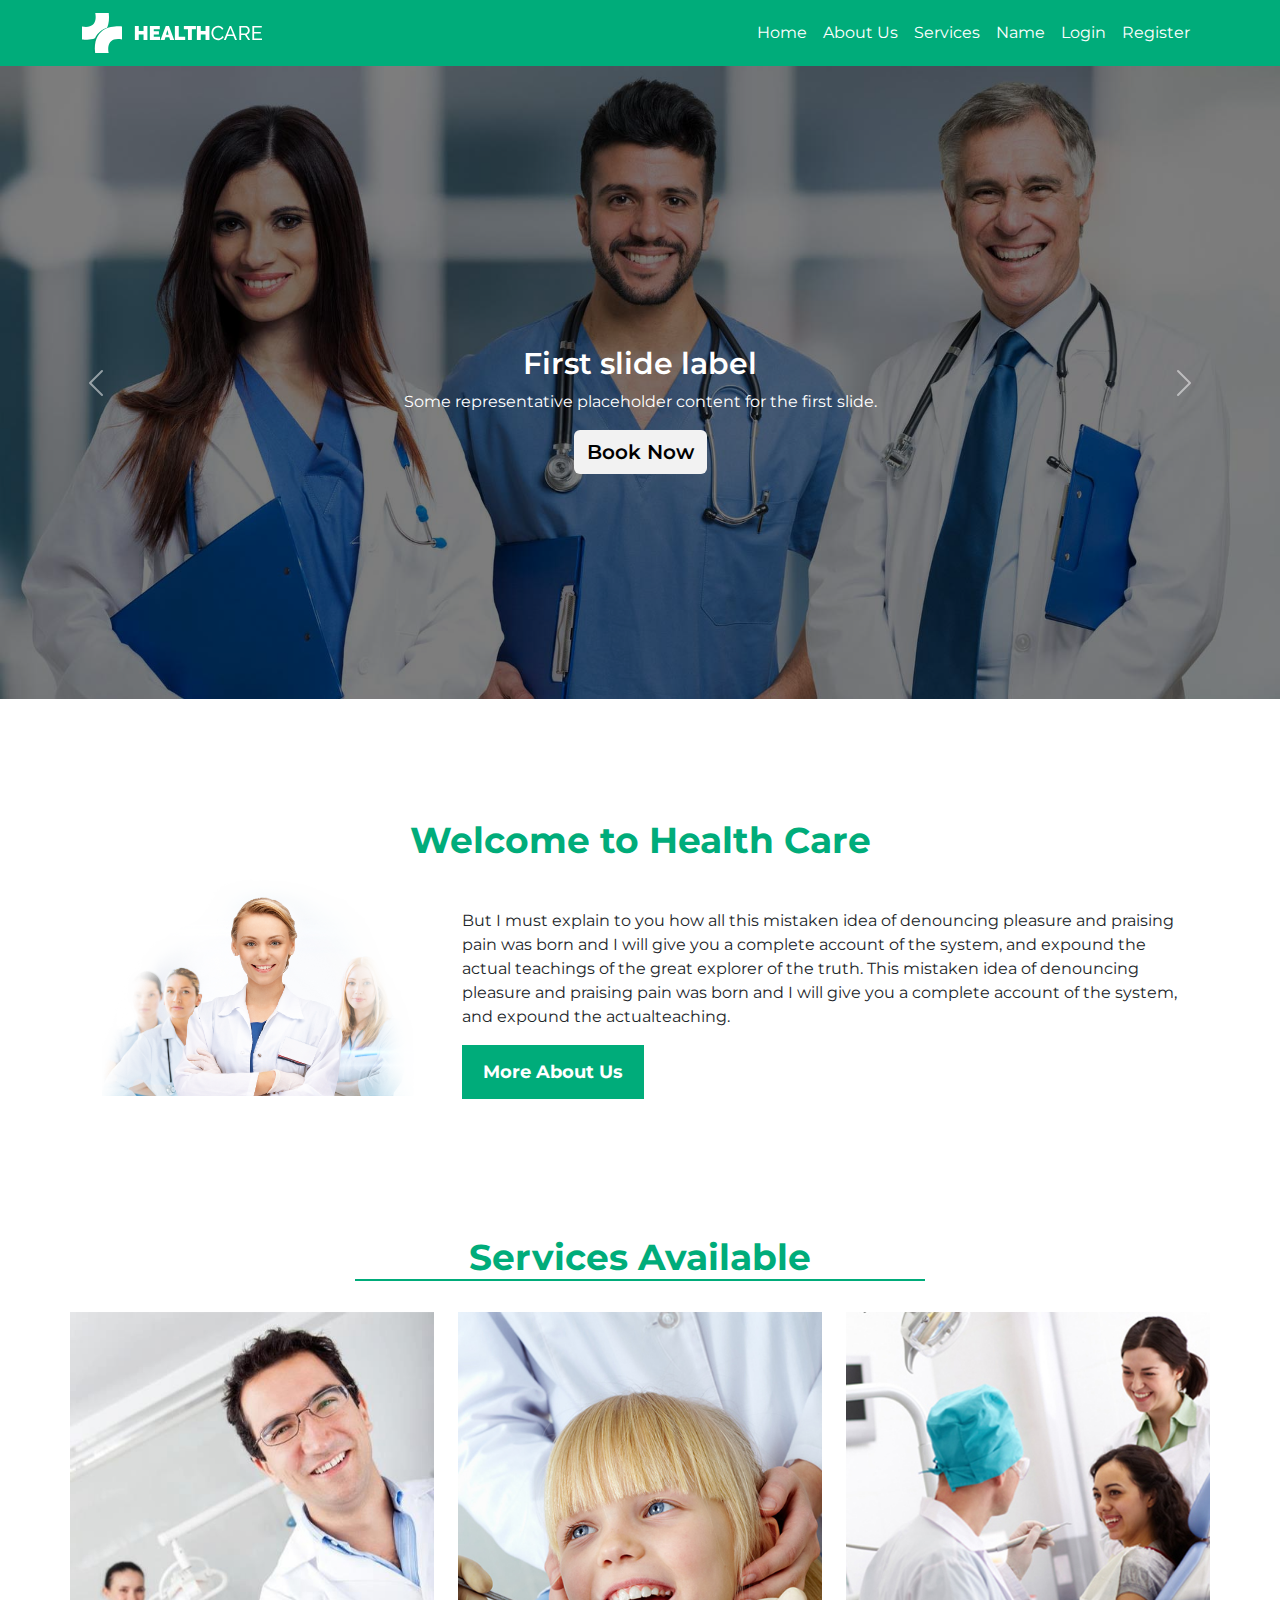
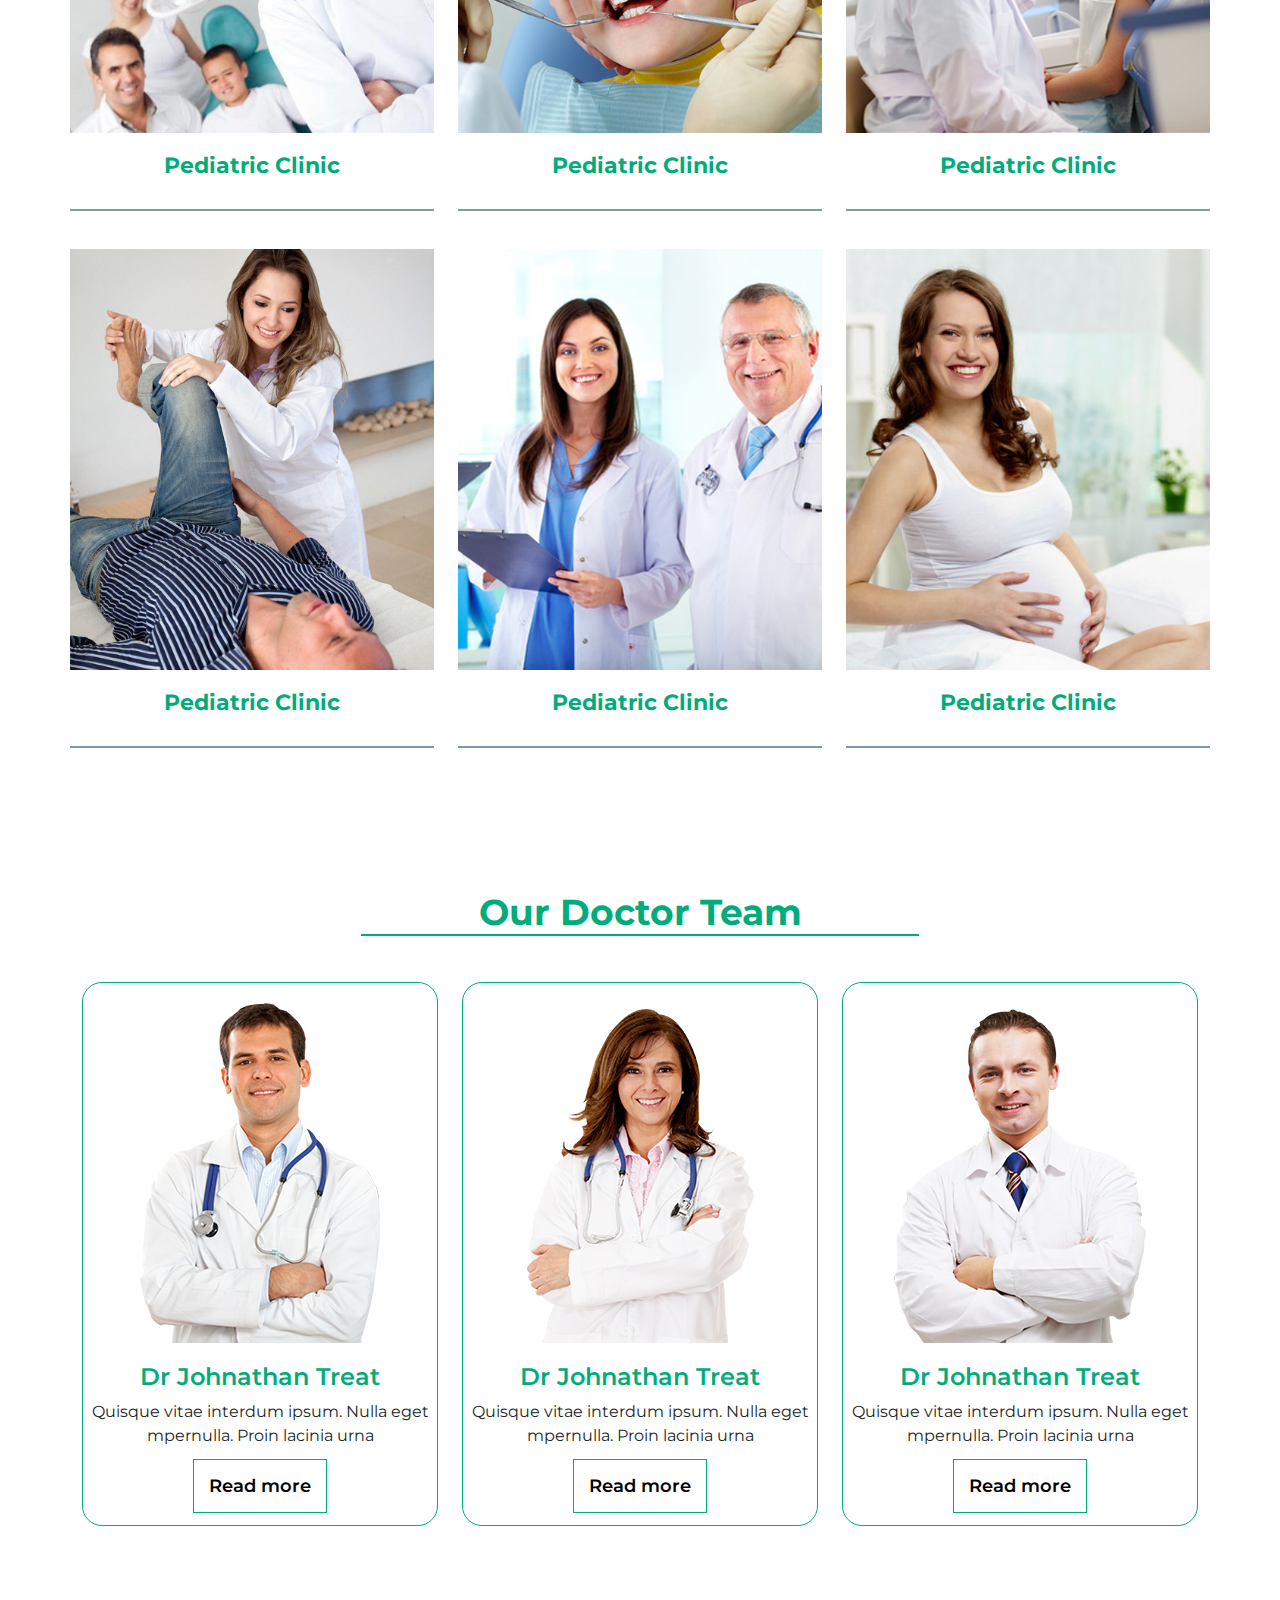
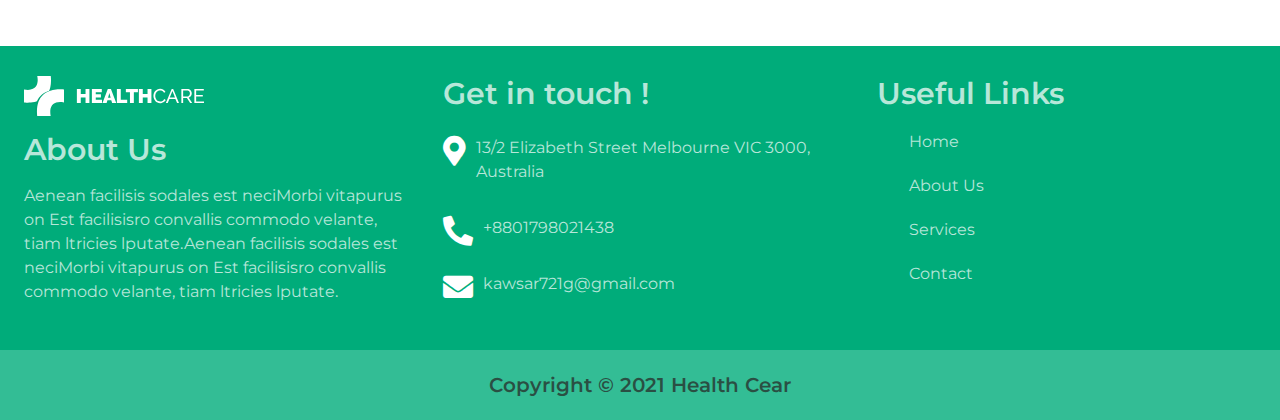
<file: index.html>
<!DOCTYPE html>
<html lang="en">
  <head>
    <meta charset="UTF-8" />
    <meta http-equiv="X-UA-Compatible" content="IE=edge" />
    <meta name="viewport" content="width=device-width, initial-scale=1.0" />
    <title>Health-cear</title>
    <!-- ============ Bootstrap Css ================= -->
    <link
      rel="stylesheet"
      href="https://cdn.jsdelivr.net/npm/bootstrap@5.1.3/dist/css/bootstrap.min.css"
    />
    <link
      rel="stylesheet"
      href="https://use.fontawesome.com/releases/v5.15.4/css/all.css"
    />
    <!-- =============== Style Css ================== -->
    <link rel="stylesheet" href="./assets/css/style.css" />
    <!-- ================== Common Css ================== -->
    <link rel="stylesheet" href="./assets/css/common.css" />
  </head>
  <body>
    <!-- ================== Navbar Start ======================= -->
    <nav class="navbar navbar-expand-lg navbar-light sticky-top">
      <div class="container">
        <a class="navbar-brand" href="#">
          <img src="./assets/images/logo/logo.svg" height="40" alt="" />
        </a>
        <button
          class="navbar-toggler"
          type="button"
          data-bs-toggle="collapse"
          data-bs-target="#navbarSupportedContent"
          aria-controls="navbarSupportedContent"
          aria-expanded="false"
          aria-label="Toggle navigation"
        >
          <span class="navbar-toggler-icon"></span>
        </button>
        <div class="collapse navbar-collapse" id="navbarSupportedContent">
          <ul class="navbar-nav ms-auto mb-2 mb-lg-0">
            <li class="nav-item">
              <a class="nav-link active" aria-current="page" href="./index.html"
                >Home</a
              >
            </li>
            <li class="nav-item">
              <a class="nav-link" href="./about.html">About Us</a>
            </li>
            <li class="nav-item">
              <a class="nav-link" href="./services.html">Services</a>
            </li>
            <li class="nav-item">
              <span class="nav-link" href="#">Name</span>
            </li>
            <li class="nav-item">
              <a href="./login.html" class="nav-link">Login</a>
            </li>
            <li class="nav-item">
              <a href="./register.html" class="nav-link">Register</a>
            </li>
          </ul>
        </div>
      </div>
    </nav>
    <!-- ================== Navbar End ======================= -->

    <!-- ================== Banner Start ======================= -->
    <section class="container-fluid p-0">
      <div
        id="carouselExampleIndicators"
        class="carousel slide"
        data-bs-ride="carousel"
      >
        <div class="carousel-inner">
          <div class="carousel-item active">
            <img
              src="./assets/images/banner/slider1.jpg"
              class="d-block w-100"
              alt="..."
            />
            <div class="carousel-caption">
              <h5 class="banner_title">First slide label</h5>
              <p class="banner_text">
                Some representative placeholder content for the first slide.
              </p>
              <button class="banner_btn btn">Book Now</button>
            </div>
          </div>
          <div class="carousel-item">
            <img
              src="./assets/images/banner/slider2.jpg"
              class="d-block w-100"
              alt="..."
            />
            <div class="carousel-caption">
              <h5 class="banner_title">Second slide label</h5>
              <p class="banner_text">
                Some representative placeholder content for the first slide.
              </p>
              <button class="banner_btn btn">Book Now</button>
            </div>
          </div>
        </div>
        <button
          class="carousel-control-prev"
          type="button"
          data-bs-target="#carouselExampleIndicators"
          data-bs-slide="prev"
        >
          <span class="carousel-control-prev-icon" aria-hidden="true"></span>
          <span class="visually-hidden">Previous</span>
        </button>
        <button
          class="carousel-control-next"
          type="button"
          data-bs-target="#carouselExampleIndicators"
          data-bs-slide="next"
        >
          <span class="carousel-control-next-icon" aria-hidden="true"></span>
          <span class="visually-hidden">Next</span>
        </button>
      </div>
    </section>
    <!-- ================== Banner End ======================= -->

    <!-- ================== About Start ======================= -->
    <section class="container about_sction">
      <div class="row">
        <div class="col-12 text-center mb-3">
          <h1 class="services_title border-0 about_title">
            Welcome to Health Care
          </h1>
        </div>
        <div class="col-12 col-sm-12 col-md-4 col-lg-4">
          <div class="about_img">
            <img
              src="./assets/images/about/info-block-5.webp"
              class="w-100"
              alt=""
            />
          </div>
        </div>
        <div class="col-12 col-sm-12 col-md-8 col-lg-8">
          <div class="about_details">
            <p>
              But I must explain to you how all this mistaken idea of denouncing
              pleasure and praising pain was born and I will give you a complete
              account of the system, and expound the actual teachings of the
              great explorer of the truth. This mistaken idea of denouncing
              pleasure and praising pain was born and I will give you a complete
              account of the system, and expound the actualteaching.
            </p>
            <div class="about_btn">
              <a href="#" class="abut_button">More About Us</a>
            </div>
          </div>
        </div>
      </div>
    </section>
    <!-- ================== About End ======================= -->

    <!-- ================== Services Start ======================= -->
    <section class="container services_section">
      <div class="row">
        <div class="col-12 text-center mb-3">
          <h1 class="services_title">Services Available</h1>
        </div>
        <div class="col-12 col-sm-12 col-md-6 col-lg-4">
          <div class="services_item">
            <img src="./assets/images/services/portfolio1.jpg" alt="services" />
            <h3>Pediatric Clinic</h3>
            <div class="services_details">
              <h4>Pediatric Clinic</h4>
              <p>
                Fusce auctor magna aus feugiat ultricies. Donec aliquet dolor
                elit volutpat neque pulvinar eu. Nullam dapibus metus sed dui
                congue congue.
              </p>
              <div class="readmore">
                <a href="#readmore" class="service_btn btn btn-success"
                  >Read More</a
                >
              </div>
            </div>
          </div>
        </div>
        <div class="col-12 col-sm-12 col-md-6 col-lg-4">
          <div class="services_item">
            <img src="./assets/images/services/portfolio2.jpg" alt="services" />
            <h3>Pediatric Clinic</h3>
            <div class="services_details">
              <h4>Pediatric Clinic</h4>
              <p>
                Fusce auctor magna aus feugiat ultricies. Donec aliquet dolor
                elit volutpat neque pulvinar eu. Nullam dapibus metus sed dui
                congue congue.
              </p>
              <div class="readmore">
                <a href="#readmore" class="service_btn btn btn-success"
                  >Read More</a
                >
              </div>
            </div>
          </div>
        </div>
        <div class="col-12 col-sm-12 col-md-6 col-lg-4">
          <div class="services_item">
            <img src="./assets/images/services/portfolio3.jpg" alt="services" />
            <h3>Pediatric Clinic</h3>
            <div class="services_details">
              <h4>Pediatric Clinic</h4>
              <p>
                Fusce auctor magna aus feugiat ultricies. Donec aliquet dolor
                elit volutpat neque pulvinar eu. Nullam dapibus metus sed dui
                congue congue.
              </p>
              <div class="readmore">
                <a href="#readmore" class="service_btn btn btn-success"
                  >Read More</a
                >
              </div>
            </div>
          </div>
        </div>
        <div class="col-12 col-sm-12 col-md-6 col-lg-4">
          <div class="services_item">
            <img src="./assets/images/services/portfolio4.jpg" alt="services" />
            <h3>Pediatric Clinic</h3>
            <div class="services_details">
              <h4>Pediatric Clinic</h4>
              <p>
                Fusce auctor magna aus feugiat ultricies. Donec aliquet dolor
                elit volutpat neque pulvinar eu. Nullam dapibus metus sed dui
                congue congue.
              </p>
              <div class="readmore">
                <a href="#readmore" class="service_btn btn btn-success"
                  >Read More</a
                >
              </div>
            </div>
          </div>
        </div>
        <div class="col-12 col-sm-12 col-md-6 col-lg-4">
          <div class="services_item">
            <img src="./assets/images/services/portfolio5.jpg" alt="services" />
            <h3>Pediatric Clinic</h3>
            <div class="services_details">
              <h4>Pediatric Clinic</h4>
              <p>
                Fusce auctor magna aus feugiat ultricies. Donec aliquet dolor
                elit volutpat neque pulvinar eu. Nullam dapibus metus sed dui
                congue congue.
              </p>
              <div class="readmore">
                <a href="#readmore" class="service_btn btn btn-success"
                  >Read More</a
                >
              </div>
            </div>
          </div>
        </div>
        <div class="col-12 col-sm-12 col-md-6 col-lg-4">
          <div class="services_item">
            <img src="./assets/images/services/portfolio6.jpg" alt="services" />
            <h3>Pediatric Clinic</h3>
            <div class="services_details">
              <h4>Pediatric Clinic</h4>
              <p>
                Fusce auctor magna aus feugiat ultricies. Donec aliquet dolor
                elit volutpat neque pulvinar eu. Nullam dapibus metus sed dui
                congue congue.
              </p>
              <div class="readmore">
                <a href="#readmore" class="service_btn btn btn-success"
                  >Read More</a
                >
              </div>
            </div>
          </div>
        </div>
      </div>
    </section>
    <!-- ================== Services End ======================= -->

    <!-- ================== doctors Start ======================= -->
    <section class="container doctors_section">
      <div class="row">
        <div class="col-12 text-center mb-3">
          <h1 class="services_title">Our Doctor Team</h1>
        </div>
        <div class="col-12 col-sm-12 col-md-6 col-lg-4">
          <div class="doctors_team">
            <div class="doctors_img">
              <img src="./assets/images/doctors/team_member1.png" alt="" />
            </div>
            <div class="doctors_details">
              <h3>Dr Johnathan Treat</h3>
              <p>
                Quisque vitae interdum ipsum. Nulla eget mpernulla. Proin
                lacinia urna
              </p>
              <div class="dor_btn">
                <a href="#">Read more</a>
              </div>
            </div>
          </div>
        </div>
        <div class="col-12 col-sm-12 col-md-6 col-lg-4">
          <div class="doctors_team">
            <div class="doctors_img">
              <img src="./assets/images/doctors/team_member2.png" alt="" />
            </div>
            <div class="doctors_details">
              <h3>Dr Johnathan Treat</h3>
              <p>
                Quisque vitae interdum ipsum. Nulla eget mpernulla. Proin
                lacinia urna
              </p>
              <div class="dor_btn">
                <a href="#">Read more</a>
              </div>
            </div>
          </div>
        </div>
        <div class="col-12 col-sm-12 col-md-6 col-lg-4">
          <div class="doctors_team">
            <div class="doctors_img">
              <img src="./assets/images/doctors/team_member3.png" alt="" />
            </div>
            <div class="doctors_details">
              <h3>Dr Johnathan Treat</h3>
              <p>
                Quisque vitae interdum ipsum. Nulla eget mpernulla. Proin
                lacinia urna
              </p>
              <div class="dor_btn">
                <a href="#">Read more</a>
              </div>
            </div>
          </div>
        </div>
      </div>
    </section>
    <!-- ================== doctors End ======================= -->
    <!-- ================= Footer ================== -->
    <footer class="container-fluid m-0 footer_top">
      <div class="row">
        <div class="col-12 col-sm-12 col-md-6 col-lg-4">
          <div class="company_details text-start ps-4">
            <img src="./assets/images/logo/logo.svg" alt="" />
            <h2 class="pt-3">About Us</h2>
            <p class="pt-2">
              Aenean facilisis sodales est neciMorbi vitapurus on Est
              facilisisro convallis commodo velante, tiam ltricies
              lputate.Aenean facilisis sodales est neciMorbi vitapurus on Est
              facilisisro convallis commodo velante, tiam ltricies lputate.
            </p>
          </div>
        </div>
        <div class="col-12 col-sm-12 col-md-6 col-lg-4">
          <div class="location ps-2">
            <h2>Get in touch !</h2>
            <div class="location_item d-flex pt-3">
              <i class="fas fa-map-marker-alt"></i>
              <p>13/2 Elizabeth Street Melbourne VIC 3000, Australia</p>
            </div>
            <div class="location_item d-flex pt-3">
              <i class="fas fa-phone-alt"></i>
              <p>+8801798021438</p>
            </div>
            <div class="location_item d-flex pt-3">
              <i class="fas fa-envelope"></i>
              <p>kawsar721g@gmail.com</p>
            </div>
          </div>
        </div>
        <div class="col-12 col-sm-12 col-md-6 col-lg-4">
          <div class="usefull_link ps-2">
            <h2>Useful Links</h2>
            <ul>
              <li>
                <a href="">Home</a>
              </li>
              <li>
                <a href="">About Us</a>
              </li>
              <li>
                <a href="">Services</a>
              </li>
              <li>
                <a href="">Contact</a>
              </li>
            </ul>
          </div>
        </div>
      </div>
    </footer>
    <footer class="container-fluid m-0 footer_bottm">
      <div class="text-center">
        <p class="m-0">Copyright &copy; 2021 Health Cear</p>
      </div>
    </footer>
    <!-- =============== Bootstrap Js =============== -->
    <script src="https://cdn.jsdelivr.net/npm/bootstrap@5.1.3/dist/js/bootstrap.bundle.min.js"></script>
  </body>
</html>
</file>
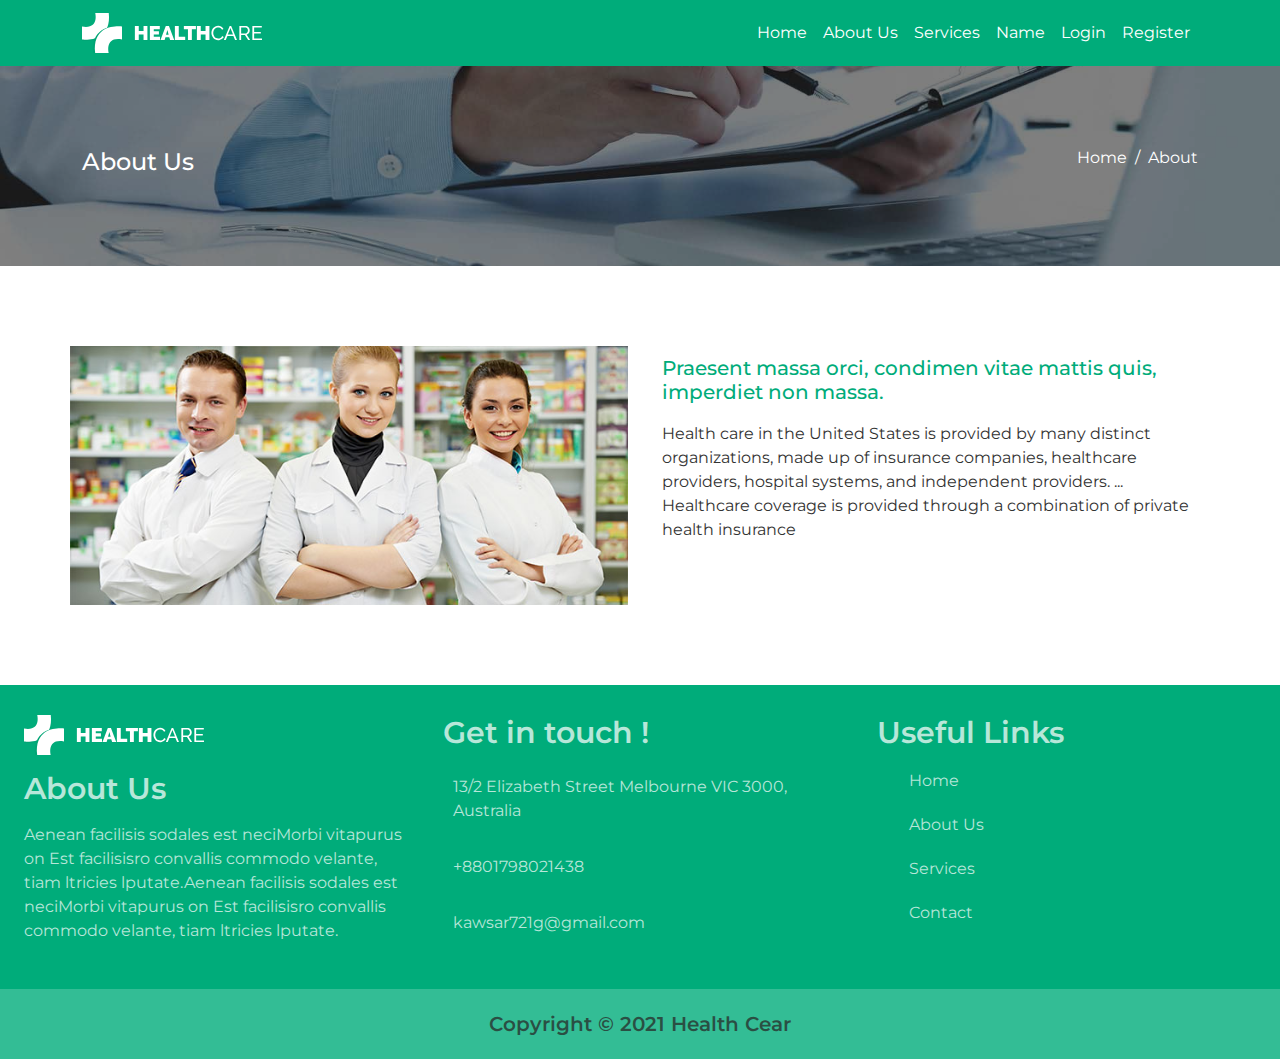
<file: about.html>
<!DOCTYPE html>
<html lang="en">
<head>
    <meta charset="UTF-8">
    <meta http-equiv="X-UA-Compatible" content="IE=edge">
    <meta name="viewport" content="width=device-width, initial-scale=1.0">
    <title>About</title>
     <!-- ============ Bootstrap Css ================= -->
     <link
     rel="stylesheet"
     href="https://cdn.jsdelivr.net/npm/bootstrap@5.1.3/dist/css/bootstrap.min.css"
   />
    <!-- =============== About Css ============= -->
    <link rel="stylesheet" href="./assets/css/about.css">

    <!-- =============== Common  Css ============= -->
    <link rel="stylesheet" href="./assets/css/common.css">
    
</head>
<body>
    <!-- ================== Navbar Start ======================= -->
    <nav class="navbar navbar-expand-lg navbar-light sticky-top">
        <div class="container">
          <a class="navbar-brand" href="#">
            <img src="./assets/images/logo/logo.svg" height="40" alt="" />
          </a>
          <button
            class="navbar-toggler"
            type="button"
            data-bs-toggle="collapse"
            data-bs-target="#navbarSupportedContent"
            aria-controls="navbarSupportedContent"
            aria-expanded="false"
            aria-label="Toggle navigation"
          >
            <span class="navbar-toggler-icon"></span>
          </button>
          <div class="collapse navbar-collapse" id="navbarSupportedContent">
            <ul class="navbar-nav ms-auto mb-2 mb-lg-0">
              <li class="nav-item">
                <a class="nav-link active" aria-current="page" href="./index.html"
                  >Home</a
                >
              </li>
              <li class="nav-item">
                <a class="nav-link" href="./about.html">About Us</a>
              </li>
              <li class="nav-item">
                <a class="nav-link" href="./services.html">Services</a>
              </li>
              <li class="nav-item">
                <span class="nav-link" href="#">Name</span>
              </li>
              <li class="nav-item">
                <a href="./login.html" class="nav-link">Login</a>
              </li>
              <li class="nav-item">
                <a href="./register.html" class="nav-link">Register</a>
              </li>
            </ul>
          </div>
        </div>
    </nav>
      <!-- ================== Navbar End ======================= -->
      <!-- ================== About Banner start ======================= -->
      <section class="container-fluid m-0 about_banner">
        <div class="container">
            <div class="banner_details d-flex justify-content-between align-content-center align-items-center">
                <h4 class="about_banner_title">About Us</h4>
                <nav aria-label="breadcrumb">
                    <ol class="breadcrumb">
                      <li class="breadcrumb-item"><a href="./index.html">Home</a></li>
                      <li class="breadcrumb-item active" aria-current="page">About</li>
                    </ol>
            </div>
        </div>
      </section>
      <!-- ================== About Banner End ======================= -->

      <!-- ================== About details Start ======================= -->
      <section class="container about_main">
          <div class="row">
             
              <div class="col-12 col-sm-12 col-md-6 col-lg-6">
                  <div class="about__img">
                      <img src="./assets/images/about/about1.jpg" class="w-100" alt="">
                  </div>
              </div>
              <div class="col-12 col-sm-12 col-md-6 col-lg-6">
                  <div class="about_main__details">
                      <h4>Praesent massa orci, condimen vitae mattis quis, imperdiet non massa.</h4>
                      <p>
                        Health care in the United States is provided by many distinct organizations, made up of insurance companies, healthcare providers, hospital systems, and independent providers. ... Healthcare coverage is provided through a combination of private health insurance
                      </p>
                  </div>
              </div>
          </div>
      </section>
      <!-- ================== About details End ======================= -->
      <!-- ================= Footer ================== -->
    <footer class="container-fluid m-0 footer_top">
      <div class="row">
        <div class="col-12 col-sm-12 col-md-6 col-lg-4">
          <div class="company_details text-start ps-4">
            <img src="./assets/images/logo/logo.svg" alt="" />
            <h2 class="pt-3">About Us</h2>
            <p class="pt-2">
              Aenean facilisis sodales est neciMorbi vitapurus on Est
              facilisisro convallis commodo velante, tiam ltricies
              lputate.Aenean facilisis sodales est neciMorbi vitapurus on Est
              facilisisro convallis commodo velante, tiam ltricies lputate.
            </p>
          </div>
        </div>
        <div class="col-12 col-sm-12 col-md-6 col-lg-4">
          <div class="location ps-2">
            <h2>Get in touch !</h2>
            <div class="location_item d-flex pt-3">
              <i class="fas fa-map-marker-alt"></i>
              <p>13/2 Elizabeth Street Melbourne VIC 3000, Australia</p>
            </div>
            <div class="location_item d-flex pt-3">
              <i class="fas fa-phone-alt"></i>
              <p>+8801798021438</p>
            </div>
            <div class="location_item d-flex pt-3">
              <i class="fas fa-envelope"></i>
              <p>kawsar721g@gmail.com</p>
            </div>
          </div>
        </div>
        <div class="col-12 col-sm-12 col-md-6 col-lg-4">
          <div class="usefull_link ps-2">
            <h2>Useful Links</h2>
            <ul>
              <li>
                <a href="">Home</a>
              </li>
              <li>
                <a href="">About Us</a>
              </li>
              <li>
                <a href="">Services</a>
              </li>
              <li>
                <a href="">Contact</a>
              </li>
            </ul>
          </div>
        </div>
      </div>
    </footer>
    <footer class="container-fluid m-0 footer_bottm">
      <div class="text-center">
        <p class="m-0">Copyright &copy; 2021 Health Cear</p>
      </div>
    </footer>
    <!-- =============== Bootstrap Js =============== -->
    <script src="https://cdn.jsdelivr.net/npm/bootstrap@5.1.3/dist/js/bootstrap.bundle.min.js"></script>
</body>
</html>
</file>
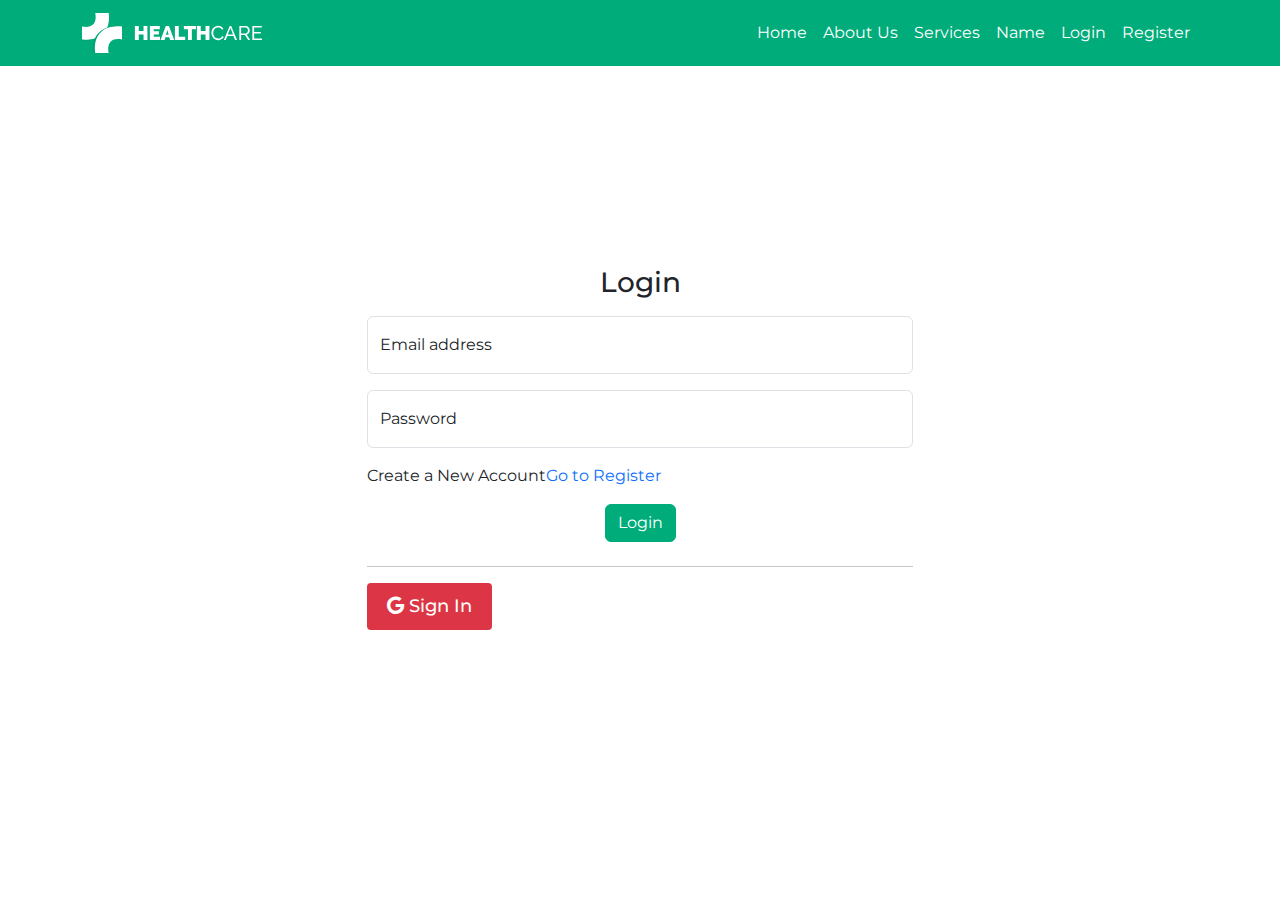
<file: login.html>
<!DOCTYPE html>
<html lang="en">
  <head>
    <meta charset="UTF-8" />
    <meta http-equiv="X-UA-Compatible" content="IE=edge" />
    <meta name="viewport" content="width=device-width, initial-scale=1.0" />
    <title>Login</title>
    <!-- ============ Bootstrap Css ================= -->
    <link
      rel="stylesheet"
      href="https://cdn.jsdelivr.net/npm/bootstrap@5.1.3/dist/css/bootstrap.min.css"
    />
    <!-- ================= Fontawesome Icon =================== -->
    <link
      rel="stylesheet"
      href="https://use.fontawesome.com/releases/v5.15.4/css/all.css"
    />
    <!-- =============== Style Css ================== -->
    <link rel="stylesheet" href="./assets/css/register.css" />
    <!-- ================== Common Css ================== -->
    <link rel="stylesheet" href="./assets/css/common.css" />
  </head>
  <body>
    <!-- ================== Navbar Start ======================= -->
    <nav class="navbar navbar-expand-lg navbar-light sticky-top">
      <div class="container">
        <a class="navbar-brand" href="#">
          <img src="./assets/images/logo/logo.svg" height="40" alt="" />
        </a>
        <button
          class="navbar-toggler"
          type="button"
          data-bs-toggle="collapse"
          data-bs-target="#navbarSupportedContent"
          aria-controls="navbarSupportedContent"
          aria-expanded="false"
          aria-label="Toggle navigation"
        >
          <span class="navbar-toggler-icon"></span>
        </button>
        <div class="collapse navbar-collapse" id="navbarSupportedContent">
          <ul class="navbar-nav ms-auto mb-2 mb-lg-0">
            <li class="nav-item">
              <a class="nav-link active" aria-current="page" href="./index.html"
                >Home</a
              >
            </li>
            <li class="nav-item">
              <a class="nav-link" href="./about.html">About Us</a>
            </li>
            <li class="nav-item">
              <a class="nav-link" href="./services.html">Services</a>
            </li>
            <li class="nav-item">
              <span class="nav-link" href="#">Name</span>
            </li>
            <li class="nav-item">
              <a href="./login.html" class="nav-link">Login</a>
            </li>
            <li class="nav-item">
              <a href="./register.html" class="nav-link">Register</a>
            </li>
          </ul>
        </div>
      </div>
    </nav>
    <!-- ================== Navbar End ======================= -->

    <!-- ================== Register ==================== -->
    <section class="container register">
      <div class="row">
        <div class="col-12 col-sm-12 col-md-6 col-lg-6 mx-auto">
          <div class="register">
            <h3 class="title text-center">Login</h3>
            <form action="">
              <div class="form-floating my-3">
                <input
                  type="email"
                  class="form-control"
                  id="floatingInput"
                  placeholder="Email address"
                />
                <label for="floatingInput">Email address</label>
              </div>
              <div class="form-floating mb-3">
                <input
                  type="password"
                  class="form-control"
                  id="floatingPassword"
                  placeholder="Password"
                />
                <label for="floatingPassword">Password</label>
              </div>
              <div class="register_footer d-flex">
                <p>Create a New Account</p>
                <a href="./register.html"> Go to Register</a>
              </div>
              <div class="text-center mb-4">
                <button class="btn btn-success">Login</button>
              </div>
              <hr />
              <div class="d-flex">
                <button class="btn btn-sm btn-danger socal_btn">
                  <i class="fab fa-google"></i> Sign In
                </button>
              </div>
            </form>
          </div>
        </div>
      </div>
    </section>
    <!-- =============== Bootstrap Js =============== -->
    <script src="https://cdn.jsdelivr.net/npm/bootstrap@5.1.3/dist/js/bootstrap.bundle.min.js"></script>
  </body>
</html>
</file>
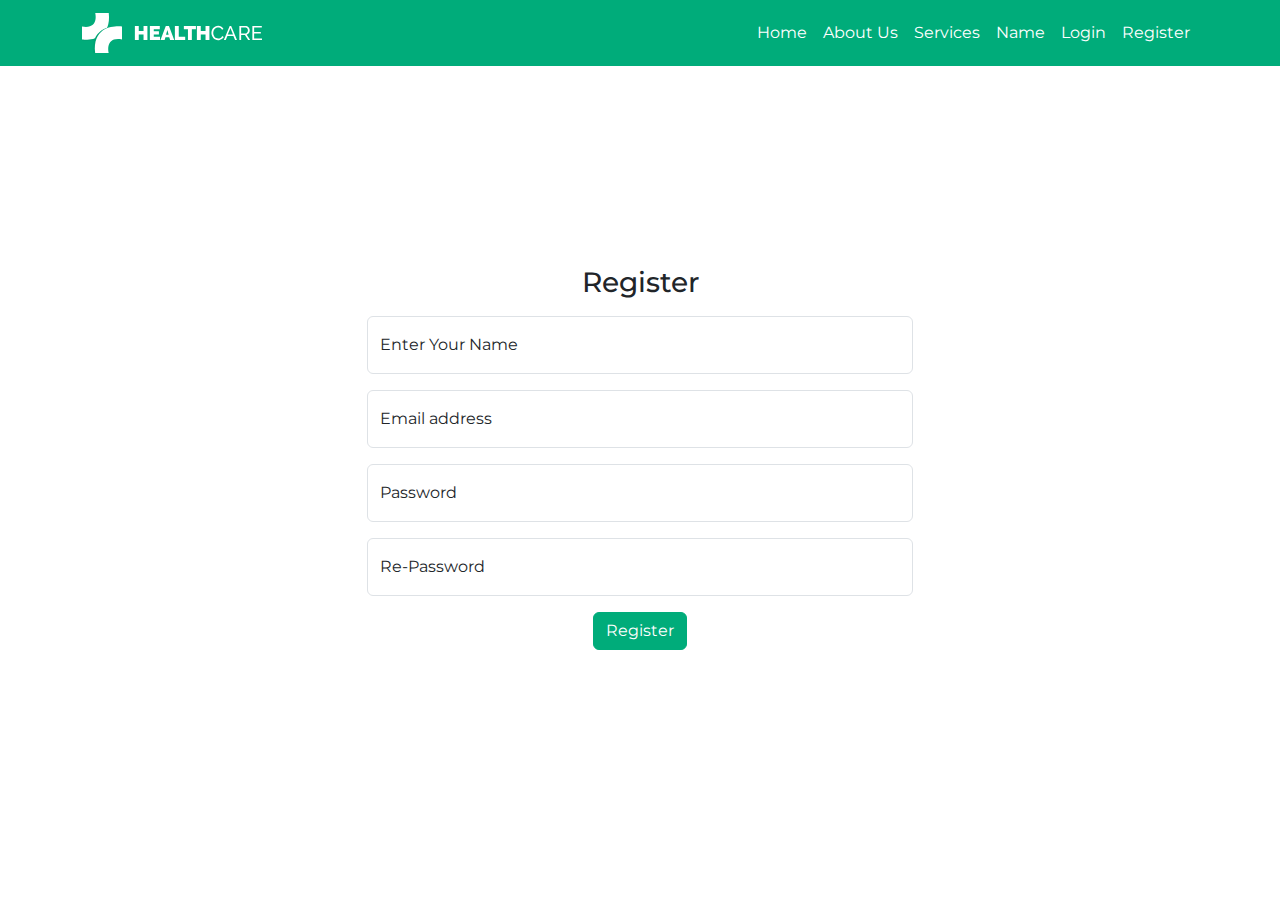
<file: register.html>
<!DOCTYPE html>
<html lang="en">
  <head>
    <meta charset="UTF-8" />
    <meta http-equiv="X-UA-Compatible" content="IE=edge" />
    <meta name="viewport" content="width=device-width, initial-scale=1.0" />
    <title>Rgister</title>
    <!-- ============ Bootstrap Css ================= -->
    <link
      rel="stylesheet"
      href="https://cdn.jsdelivr.net/npm/bootstrap@5.1.3/dist/css/bootstrap.min.css"
    />
    <!-- =============== Style Css ================== -->
    <link rel="stylesheet" href="./assets/css/register.css" />
    <!-- ================== Common Css ================== -->
    <link rel="stylesheet" href="./assets/css/common.css" />
  </head>
  <body>
    <!-- ================== Navbar Start ======================= -->
    <nav class="navbar navbar-expand-lg navbar-light sticky-top">
      <div class="container">
        <a class="navbar-brand" href="#">
          <img src="./assets/images/logo/logo.svg" height="40" alt="" />
        </a>
        <button
          class="navbar-toggler"
          type="button"
          data-bs-toggle="collapse"
          data-bs-target="#navbarSupportedContent"
          aria-controls="navbarSupportedContent"
          aria-expanded="false"
          aria-label="Toggle navigation"
        >
          <span class="navbar-toggler-icon"></span>
        </button>
        <div class="collapse navbar-collapse" id="navbarSupportedContent">
          <ul class="navbar-nav ms-auto mb-2 mb-lg-0">
            <li class="nav-item">
              <a class="nav-link active" aria-current="page" href="./index.html"
                >Home</a
              >
            </li>
            <li class="nav-item">
              <a class="nav-link" href="./about.html">About Us</a>
            </li>
            <li class="nav-item">
              <a class="nav-link" href="./services.html">Services</a>
            </li>
            <li class="nav-item">
              <span class="nav-link" href="#">Name</span>
            </li>
            <li class="nav-item">
              <a class="nav-link">Login</a>
            </li>
            <li class="nav-item">
              <a href="./register.html" class="nav-link">Register</a>
            </li>
          </ul>
        </div>
      </div>
    </nav>
    <!-- ================== Navbar End ======================= -->

    <!-- ================== Register ==================== -->
    <section class="container register">
      <div class="row">
        <div class="col-12 col-sm-12 col-md-6 col-lg-6 mx-auto">
          <div class="register">
            <h3 class="title text-center">Register</h3>
            <form action="">
              <div class="form-floating my-3">
                <input
                  type="text"
                  class="form-control"
                  id="floatingInput"
                  placeholder="Enter Your Name"
                />
                <label for="floatingInput">Enter Your Name</label>
              </div>
              <div class="form-floating mb-3">
                <input
                  type="email"
                  class="form-control"
                  id="floatingInput"
                  placeholder="Email address"
                />
                <label for="floatingInput">Email address</label>
              </div>
              <div class="form-floating mb-3">
                <input
                  type="password"
                  class="form-control"
                  id="floatingPassword"
                  placeholder="Password"
                />
                <label for="floatingPassword">Password</label>
              </div>
              <div class="form-floating mb-3">
                <input
                  type="password"
                  class="form-control"
                  id="floatingPassword"
                  placeholder="Re-Password"
                />
                <label for="floatingPassword">Re-Password</label>
              </div>
              <div class="text-center">
                <button class="btn btn-success">Register</button>
              </div>
            </form>
          </div>
        </div>
      </div>
    </section>
    <!-- =============== Bootstrap Js =============== -->
    <script src="https://cdn.jsdelivr.net/npm/bootstrap@5.1.3/dist/js/bootstrap.bundle.min.js"></script>
  </body>
</html>
</file>
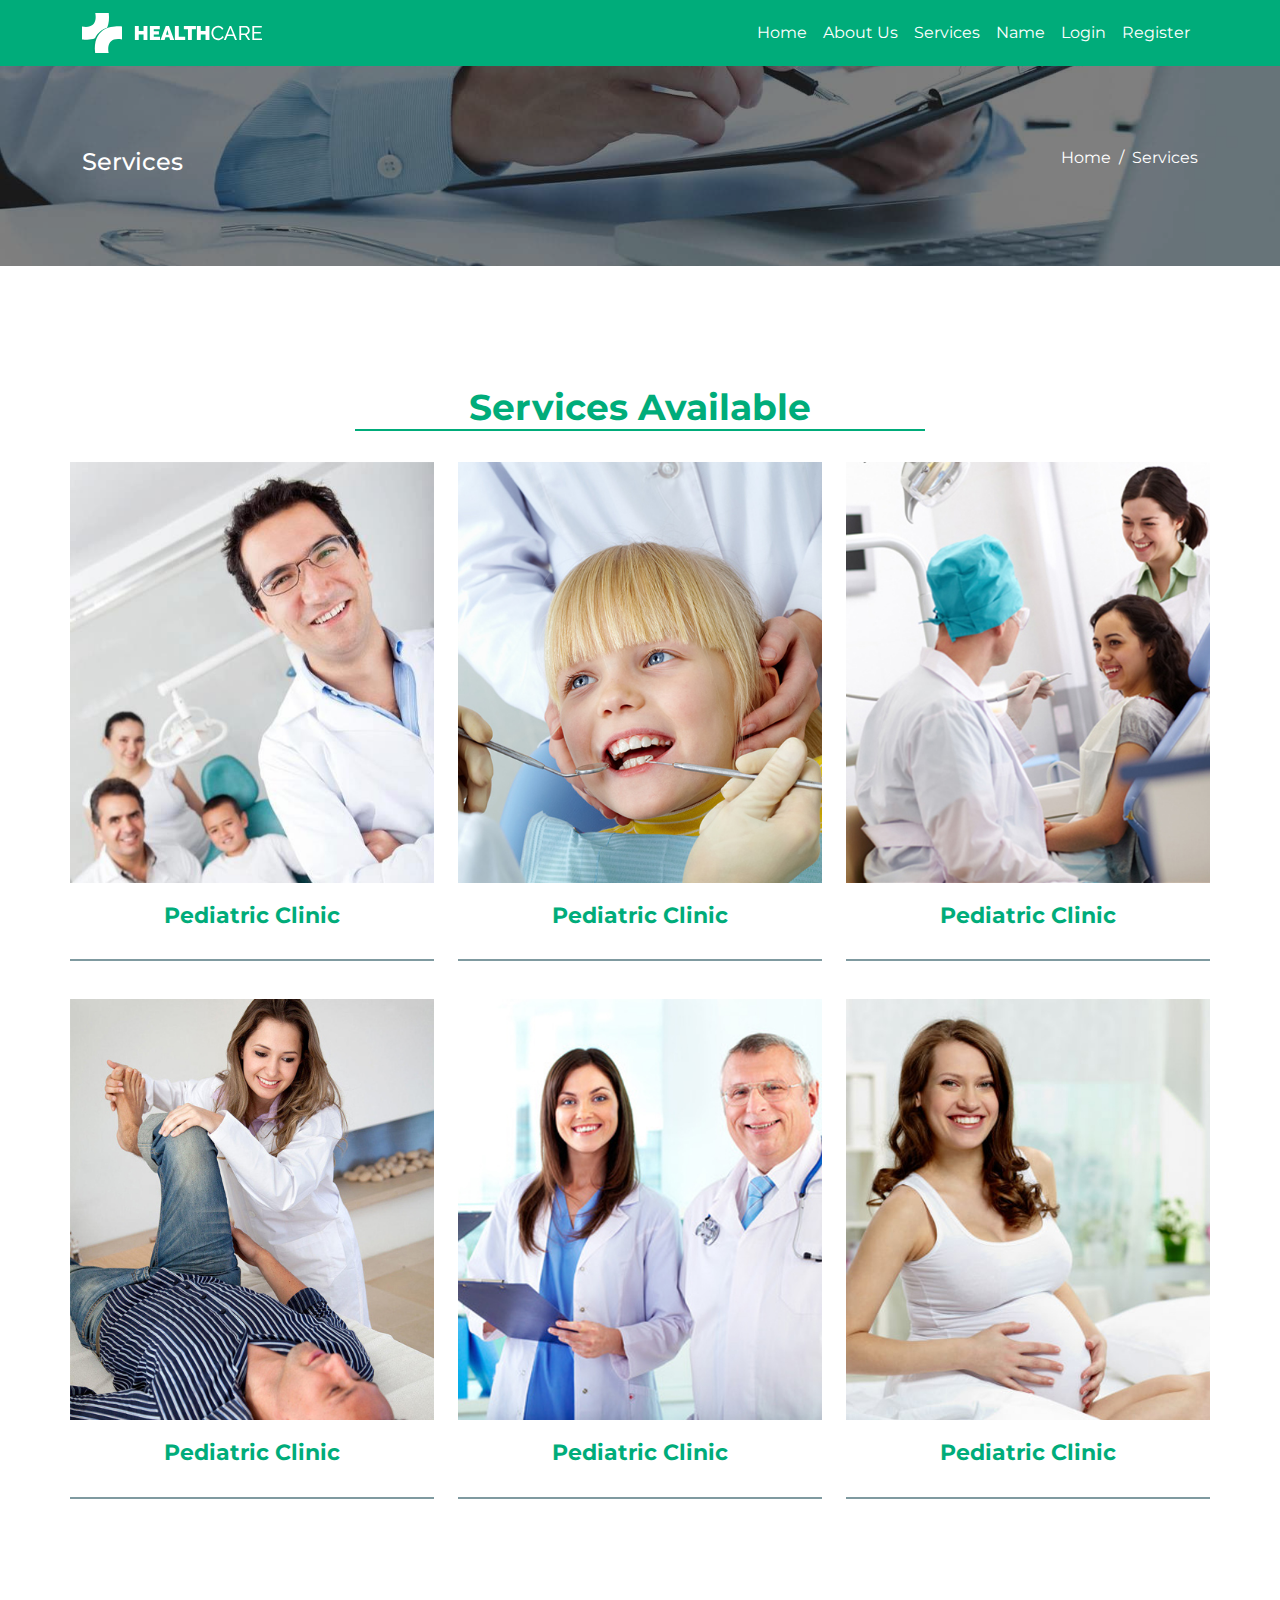
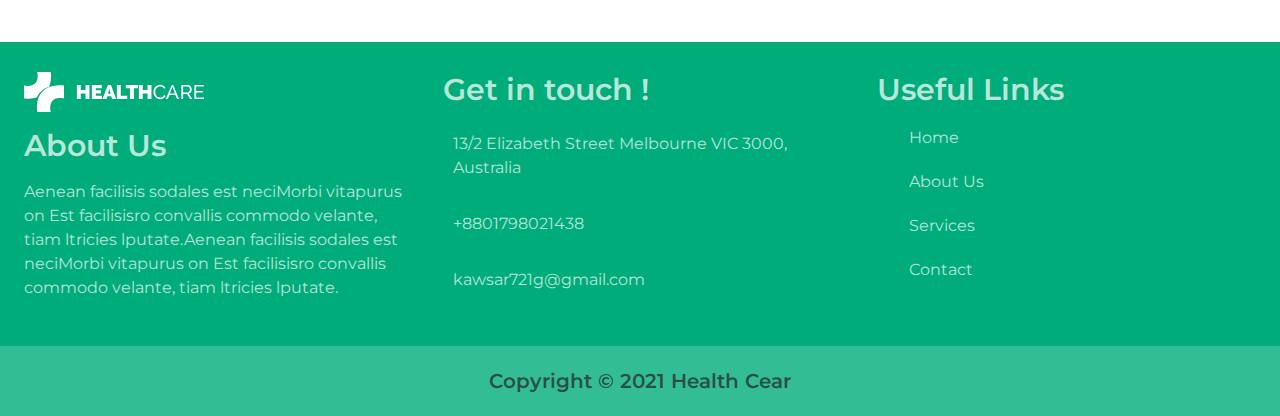
<file: services.html>
<!DOCTYPE html>
<html lang="en">
  <head>
    <meta charset="UTF-8" />
    <meta http-equiv="X-UA-Compatible" content="IE=edge" />
    <meta name="viewport" content="width=device-width, initial-scale=1.0" />
    <title>Services</title>
    <!-- ============ Bootstrap Css ================= -->
    <link
      rel="stylesheet"
      href="https://cdn.jsdelivr.net/npm/bootstrap@5.1.3/dist/css/bootstrap.min.css"
    />
    <!-- =============== About Css ============= -->
    <link rel="stylesheet" href="./assets/css/services.css" />

    <!-- =============== Common  Css ============= -->
    <link rel="stylesheet" href="./assets/css/common.css" />
  </head>
  <body>
    <!-- ================== Navbar Start ======================= -->
    <nav class="navbar navbar-expand-lg navbar-light sticky-top">
      <div class="container">
        <a class="navbar-brand" href="#">
          <img src="./assets/images/logo/logo.svg" height="40" alt="" />
        </a>
        <button
          class="navbar-toggler"
          type="button"
          data-bs-toggle="collapse"
          data-bs-target="#navbarSupportedContent"
          aria-controls="navbarSupportedContent"
          aria-expanded="false"
          aria-label="Toggle navigation"
        >
          <span class="navbar-toggler-icon"></span>
        </button>
        <div class="collapse navbar-collapse" id="navbarSupportedContent">
          <ul class="navbar-nav ms-auto mb-2 mb-lg-0">
            <li class="nav-item">
              <a class="nav-link active" aria-current="page" href="./index.html"
                >Home</a
              >
            </li>
            <li class="nav-item">
              <a class="nav-link" href="./about.html">About Us</a>
            </li>
            <li class="nav-item">
              <a class="nav-link" href="./services.html">Services</a>
            </li>
            <li class="nav-item">
              <span class="nav-link" href="#">Name</span>
            </li>
            <li class="nav-item">
              <a href="./login.html" class="nav-link">Login</a>
            </li>
            <li class="nav-item">
              <a href="./register.html" class="nav-link">Register</a>
            </li>
          </ul>
        </div>
      </div>
    </nav>
    <!-- ================== Navbar End ======================= -->
    <!-- ================== About Banner start ======================= -->
    <section class="container-fluid m-0 about_banner">
      <div class="container">
        <div
          class="
            banner_details
            d-flex
            justify-content-between
            align-content-center align-items-center
          "
        >
          <h4 class="about_banner_title">Services</h4>
          <nav aria-label="breadcrumb">
            <ol class="breadcrumb">
              <li class="breadcrumb-item"><a href="./index.html">Home</a></li>
              <li class="breadcrumb-item active" aria-current="page">
                Services
              </li>
            </ol>
          </nav>
        </div>
      </div>
    </section>
    <!-- ================== About Banner End ======================= -->

    <!-- ================== Services Start ======================= -->
    <section class="container services_section">
      <div class="row">
        <div class="col-12 text-center mb-3">
          <h1 class="services_title">Services Available</h1>
        </div>
        <div class="col-12 col-sm-12 col-md-6 col-lg-4">
          <div class="services_item">
            <img src="./assets/images/services/portfolio1.jpg" alt="services" />
            <h3>Pediatric Clinic</h3>
            <div class="services_details">
              <h4>Pediatric Clinic</h4>
              <p>
                Fusce auctor magna aus feugiat ultricies. Donec aliquet dolor
                elit volutpat neque pulvinar eu. Nullam dapibus metus sed dui
                congue congue.
              </p>
              <div class="readmore">
                <a href="#readmore" class="service_btn btn btn-success"
                  >Read More</a
                >
              </div>
            </div>
          </div>
        </div>
        <div class="col-12 col-sm-12 col-md-6 col-lg-4">
          <div class="services_item">
            <img src="./assets/images/services/portfolio2.jpg" alt="services" />
            <h3>Pediatric Clinic</h3>
            <div class="services_details">
              <h4>Pediatric Clinic</h4>
              <p>
                Fusce auctor magna aus feugiat ultricies. Donec aliquet dolor
                elit volutpat neque pulvinar eu. Nullam dapibus metus sed dui
                congue congue.
              </p>
              <div class="readmore">
                <a href="#readmore" class="service_btn btn btn-success"
                  >Read More</a
                >
              </div>
            </div>
          </div>
        </div>
        <div class="col-12 col-sm-12 col-md-6 col-lg-4">
          <div class="services_item">
            <img src="./assets/images/services/portfolio3.jpg" alt="services" />
            <h3>Pediatric Clinic</h3>
            <div class="services_details">
              <h4>Pediatric Clinic</h4>
              <p>
                Fusce auctor magna aus feugiat ultricies. Donec aliquet dolor
                elit volutpat neque pulvinar eu. Nullam dapibus metus sed dui
                congue congue.
              </p>
              <div class="readmore">
                <a href="#readmore" class="service_btn btn btn-success"
                  >Read More</a
                >
              </div>
            </div>
          </div>
        </div>
        <div class="col-12 col-sm-12 col-md-6 col-lg-4">
          <div class="services_item">
            <img src="./assets/images/services/portfolio4.jpg" alt="services" />
            <h3>Pediatric Clinic</h3>
            <div class="services_details">
              <h4>Pediatric Clinic</h4>
              <p>
                Fusce auctor magna aus feugiat ultricies. Donec aliquet dolor
                elit volutpat neque pulvinar eu. Nullam dapibus metus sed dui
                congue congue.
              </p>
              <div class="readmore">
                <a href="#readmore" class="service_btn btn btn-success"
                  >Read More</a
                >
              </div>
            </div>
          </div>
        </div>
        <div class="col-12 col-sm-12 col-md-6 col-lg-4">
          <div class="services_item">
            <img src="./assets/images/services/portfolio5.jpg" alt="services" />
            <h3>Pediatric Clinic</h3>
            <div class="services_details">
              <h4>Pediatric Clinic</h4>
              <p>
                Fusce auctor magna aus feugiat ultricies. Donec aliquet dolor
                elit volutpat neque pulvinar eu. Nullam dapibus metus sed dui
                congue congue.
              </p>
              <div class="readmore">
                <a href="#readmore" class="service_btn btn btn-success"
                  >Read More</a
                >
              </div>
            </div>
          </div>
        </div>
        <div class="col-12 col-sm-12 col-md-6 col-lg-4">
          <div class="services_item">
            <img src="./assets/images/services/portfolio6.jpg" alt="services" />
            <h3>Pediatric Clinic</h3>
            <div class="services_details">
              <h4>Pediatric Clinic</h4>
              <p>
                Fusce auctor magna aus feugiat ultricies. Donec aliquet dolor
                elit volutpat neque pulvinar eu. Nullam dapibus metus sed dui
                congue congue.
              </p>
              <div class="readmore">
                <a href="#readmore" class="service_btn btn btn-success"
                  >Read More</a
                >
              </div>
            </div>
          </div>
        </div>
      </div>
    </section>
    <!-- ================== Services End ======================= -->
    <!-- ================= Footer ================== -->
    <footer class="container-fluid m-0 footer_top">
      <div class="row">
        <div class="col-12 col-sm-12 col-md-6 col-lg-4">
          <div class="company_details text-start ps-4">
            <img src="./assets/images/logo/logo.svg" alt="" />
            <h2 class="pt-3">About Us</h2>
            <p class="pt-2">
              Aenean facilisis sodales est neciMorbi vitapurus on Est
              facilisisro convallis commodo velante, tiam ltricies
              lputate.Aenean facilisis sodales est neciMorbi vitapurus on Est
              facilisisro convallis commodo velante, tiam ltricies lputate.
            </p>
          </div>
        </div>
        <div class="col-12 col-sm-12 col-md-6 col-lg-4">
          <div class="location ps-2">
            <h2>Get in touch !</h2>
            <div class="location_item d-flex pt-3">
              <i class="fas fa-map-marker-alt"></i>
              <p>13/2 Elizabeth Street Melbourne VIC 3000, Australia</p>
            </div>
            <div class="location_item d-flex pt-3">
              <i class="fas fa-phone-alt"></i>
              <p>+8801798021438</p>
            </div>
            <div class="location_item d-flex pt-3">
              <i class="fas fa-envelope"></i>
              <p>kawsar721g@gmail.com</p>
            </div>
          </div>
        </div>
        <div class="col-12 col-sm-12 col-md-6 col-lg-4">
          <div class="usefull_link ps-2">
            <h2>Useful Links</h2>
            <ul>
              <li>
                <a href="">Home</a>
              </li>
              <li>
                <a href="">About Us</a>
              </li>
              <li>
                <a href="">Services</a>
              </li>
              <li>
                <a href="">Contact</a>
              </li>
            </ul>
          </div>
        </div>
      </div>
    </footer>
    <footer class="container-fluid m-0 footer_bottm">
      <div class="text-center">
        <p class="m-0">Copyright &copy; 2021 Health Cear</p>
      </div>
    </footer>
    <!-- =============== Bootstrap Js =============== -->
    <script src="https://cdn.jsdelivr.net/npm/bootstrap@5.1.3/dist/js/bootstrap.bundle.min.js"></script>
  </body>
</html>
</file>
<file: assets/css/style.css>
/* ================== Navbar =================== */
.navbar{
    background-color: #00ac7a !important;
    color: #fff !important;
}
.navbar button {
    border: 0 !important;
    outline: 0 !important;
    box-shadow: none !important;
}
.navbar .nav-link{
    color: #fff !important;
}
.navbar button.nav-link {
    background: transparent;
}

/* =================== Banner Style ================== */
.carousel-item::before{
    content: '';
    position: absolute;
    width: 100%;
    height: 100%;
    background-color: rgba(0, 0, 0, 0.508) !important;
}
.carousel-caption{
    top: 16.25rem !important;
    bottom: 0 !important;
}
.banner_btn{
    background-color: #f2f2f2 !important;
    color: #000;
    font-size: 20px;
    font-weight: 600;
    transition: 0.5s linear;
}
.banner_btn:hover{
    background-color: #00ac7a !important;
    color: #fff;
}
.banner_title {
    font-size: 30px !important;
    font-weight: 600;
}


/* // Small devices (landscape phones, 576px and up) */
@media (max-width: 576px) {
    .banner_title {
        font-size: 20px !important;
        font-weight: 500;
    }
    .banner_text{
        font-size: 14px !important;
        font-weight: normal;
    }
    .carousel-caption {
        top: 0.25rem !important;
        bottom: 0 !important;
    }
}

/* // Small devices (landscape phones, 576px and up) */
/* @media (max-width: 576px){} */
/* // Medium devices (tablets, 768px and up) */
/* @media (min-width: 768px) { ... } */

/* // Large devices (desktops, 992px and up) */
/* @media (min-width: 992px) { ... } */

/* // X-Large devices (large desktops, 1200px and up) */
/* @media (min-width: 1200px) { ... } */

/* // XX-Large devices (larger desktops, 1400px and up) */
/* @media (min-width: 1400px) { ... } */

/* ================= About Section Start =================== */
.about_sction{
    padding-top: 120px;
}
.about_details{
    padding-top: 30px;
}
.about_btn {
    margin: 30px 0px;
}

.abut_button {
    border: 1px solid #00ac7a;
    padding: 15px 20px;
    font-size: 18px;
    font-weight: 700;
    color: #fff;
    background: #00ac7a;
    transition: 0.5s linear;
}

.abut_button:hover {
    background: transparent;
    color: #000;
}
@media (max-width: 576px){
    .about_sction{
        padding-top: 80px;
    }
    .about_details{
        text-align: left;
    }
    .about_title{
        font-size: 26px !important;
    }
} 
/* ================= Services Section Start =================== */
.services_section{
    padding: 120px 0;
    overflow-x: hidden;
}

.services_title{
    font-size: 36px;
    font-weight: 700;
    color: #00ac7a;
    border-bottom: 2px solid #00ac7a;
    width: 50%;
    margin: 0 auto;
}

.services_item{
    position: relative;
    overflow: hidden;
    width: 100%;
    padding: 15px 0;
    cursor: pointer;
}
.services_item >img {
    width: 100%;
    height: 75%;
    margin: auto;
}
.services_item h3{
    padding-top: 20px;
    padding-bottom: 30px;
    border-bottom: 2px solid #7f9aa0;
    font-size: 22px;
    font-weight: 700;
    text-align: center;
    color: #00ac7a;
}
.services_item:hover .services_details{
    bottom: 27px;
    opacity: 0.9;
    visibility: visible;
}
.services_details{
    background-color: #00ac7a;
    text-align: left;
    border-bottom: 2px solid #00ac7a;  
    position: absolute; 
    bottom: -100%;
    width: 100%;
    background-color: #fff;
    visibility: hidden;
    opacity: 0;
    transition: all 0.5s linear;
    padding: 15px 15px;
}
.services_details >h4{
    font-size: 26px;
    font-weight: 600;
    
    color: #00ac7a;

}
.services_details >p{
    font-size: 16px;
    font-weight: 400;
    line-height: 1.5;
}
.services_details >.readmore{
    padding-bottom: 20px;
}
.services_details >.readmore>a{
    text-align: center;
    color: #000;
    font-size: 16px;
    padding: 10px 15px;
    font-size: 18px;
    color: #fff;
    text-align: center;
}

/* // Small devices (landscape phones, 576px and up) */
@media (max-width: 576px){

    .services_item:hover .services_details{
        bottom: 26px;
    }
    .services_title{
        width: 100%;
    }
    .services_item {
        text-align: center;
    }
    .services_item>img{
        width: 95%;
    }
}
/* ================= doctors_section ================ */

.doctors_section{
    padding-bottom: 120px;
}

.doctors_team{
    margin-top: 30px;
    border-radius: 20px;
    border: 1px solid #00ac7a;
   transition: 0.5s linear;
}
.doctors_team:hover{
    box-shadow: 5px 10px #888888;
}
.doctors_team:hover .doctors_img{
    background-color: #00ac7a;
}
.doctors_img{
    background-color: transparent;
    text-align: center;
    padding-top: 20px;
    border-top-left-radius: 20px;
    border-top-right-radius: 20px;
    transition: 0.5s linear;
}
.doctors_img>img{
    border-radius: 20px;
}
.doctors_details{
padding-top: 20px;
text-align: center;
}
.doctors_details>h3{
    font-size: 24px;
    font-weight: 600;
    color: #00ac7a;
}
.dor_btn{
    margin:25px 0;
}
.dor_btn>a{
    padding: 15px 15px;
    border: 1px solid #00ac7a;
    color: #000;
    font-size: 18px;
    font-weight: 600;
    transition: all 0.4s linear;
}
.dor_btn>a:hover{
    background-color: #00ac7a;
    color: #fff;
}

/* ================== footer_section ================ */

.footer_top{
    width: 100%;
    height: 100%;
    padding: 30px 0;
    background-color: #00ac7a;
    overflow-x: hidden;
}
.company_details h2,
.location>h2,
.usefull_link h2{
    color: rgba(255, 255, 255, 0.719);
    font-size: 30px;
    font-weight: 600;
}
.company_details p,
.location_item >p{
    color: rgba(255, 255, 255, 0.719);
    font-size: 16px;
    font-weight: normal;
}

.location_item >p {
    margin-left: 10px;
}

.location_item i{
    color: #fff;
    font-size: 30px;
}
.usefull_link ul li{
    padding: 10px 0;
}
.usefull_link ul li a{
    color: rgba(255, 255, 255, 0.719);
}

.footer_bottm{
    background-color: rgba(0, 172, 122, 0.8);
    padding: 20px 0;
}
.footer_bottm p{
    color: rgba(39, 36, 36, 0.719);
    font-size: 20px;
    font-weight: 600;
}
</file>
<file: assets/css/common.css>
/* Google Font */
@import url('https://fonts.googleapis.com/css2?family=Montserrat:wght@400;500;600;700;800;900&display=swap');

*{
    margin: 0;
    padding: 0;
    outline: none;
    box-sizing: border-box;
}

body{
    font-family: 'Montserrat', sans-serif;
}

a{
    text-decoration: none;
}

.btn-success {
    background-color: #00ac7a !important;
    border-color: #00ac7a !important;
}
ol,li{
    list-style: none;
}
</file>
<file: assets/css/about.css>
/* ================== Navbar =================== */
.navbar{
    background-color: #00ac7a !important;
    color: #fff !important;
}
.navbar button {
    border: 0 !important;
    outline: 0 !important;
    box-shadow: none !important;
}
.navbar .nav-link{
    color: #fff !important;
}
.navbar button.nav-link {
    background: transparent;
}

/* ==================== About Banner ================== */
.about_banner{
    background: url('../images/about/bg.jpg');
    background-position: center;
    background-size: cover;
    border-image-repeat: no-repeat;
    width: 100%;
    position: relative;
    z-index: 1;
}
.about_banner::after{
    content: '';
    position: absolute;
    top: 0;
    left: 0;
    width: 100%;
    height: 100%;
    background: rgba(22, 22, 22, 0.548);
    z-index: -1;
}
.banner_details{
    padding: 80px 0;
}
.about_banner_title{
    color: #fff;
}
.breadcrumb-item,
.breadcrumb-item>a{
    color: #fff !important;
}
.breadcrumb-item+.breadcrumb-item::before{
    color: #fff !important;
}

@media (max-width: 576px) {
    .banner_details{
        flex-direction: column;
    }
}

/* ================ About Main =================== */
.about_main{
    padding: 80px 0;
    overflow-x: hidden;
}

.about_main__details{
    text-align: start;
    padding: 0 10px;
}
.about_main__details>h4{
    font-size: 20px;
   padding-top: 10px;
   color: #00ac7a;
   font-weight: 500;
}
.about_main__details>p{
    font-size: 16px;
   padding-top: 10px;
   color: #333;
   font-weight: 400;
}   
@media (max-width: 576px) {
    .about_main{
        padding: 50px 0;
        overflow-x: hidden;
    }
    .about__img{
       text-align: center;
        width: 100%;
    }
    .about__img>img{
        width: 95% !important;
       
    }
    .about_main__details{
        text-align: start;
        padding: 0 10px;
    }
    .about_main__details>h4{
        font-size: 20px;
       padding-top: 10px;
       color: #00ac7a;
       font-weight: 500;
    }
    .about_main__details>p{
        font-size: 16px;
       padding-top: 10px;
       color: #333;
       font-weight: 400;
    }
}



/* ================== footer_section ================ */

.footer_top{
    width: 100%;
    height: 100%;
    padding: 30px 0;
    background-color: #00ac7a;
    overflow-x: hidden;
}
.company_details h2,
.location>h2,
.usefull_link h2{
    color: rgba(255, 255, 255, 0.719);
    font-size: 30px;
    font-weight: 600;
}
.company_details p,
.location_item >p{
    color: rgba(255, 255, 255, 0.719);
    font-size: 16px;
    font-weight: normal;
}

.location_item >p {
    margin-left: 10px;
}

.location_item i{
    color: #fff;
    font-size: 30px;
}
.usefull_link ul li{
    padding: 10px 0;
}
.usefull_link ul li a{
    color: rgba(255, 255, 255, 0.719);
}

.footer_bottm{
    background-color: rgba(0, 172, 122, 0.8);
    padding: 20px 0;
}
.footer_bottm p{
    color: rgba(39, 36, 36, 0.719);
    font-size: 20px;
    font-weight: 600;
}
</file>
<file: assets/css/register.css>
/* ================== Navbar =================== */
.navbar{
    background-color: #00ac7a !important;
    color: #fff !important;
}
.navbar button {
    border: 0 !important;
    outline: 0 !important;
    box-shadow: none !important;
}
.navbar .nav-link{
    color: #fff !important;
}
.navbar button.nav-link {
    background: transparent;
}

/* ================= register=================== */
.register{
   padding-top: 100px;
   padding-bottom: 50px;
}
.form-control:focus{
    box-shadow: none !important;
    border: 2px solid #000;
}

.socal_btn{
    border: none !important;
    padding: 10px 20px;
    font-size: 18px;
    font-weight: 500;
}
@media (max-width: 576px){
    .register{
        padding-top: 30px;
        padding-bottom: 20px;
    }
}
</file>
<file: assets/css/services.css>
/* ================== Navbar =================== */
.navbar{
    background-color: #00ac7a !important;
    color: #fff !important;
}
.navbar button {
    border: 0 !important;
    outline: 0 !important;
    box-shadow: none !important;
}
.navbar .nav-link{
    color: #fff !important;
}
.navbar button.nav-link {
    background: transparent;
}

/* ==================== About Banner ================== */
.about_banner{
    background: url('../images/about/bg.jpg');
    background-position: center;
    background-size: cover;
    border-image-repeat: no-repeat;
    width: 100%;
    position: relative;
    z-index: 1;
}
.about_banner::after{
    content: '';
    position: absolute;
    top: 0;
    left: 0;
    width: 100%;
    height: 100%;
    background: rgba(22, 22, 22, 0.548);
    z-index: -1;
}
.banner_details{
    padding: 80px 0;
}
.about_banner_title{
    color: #fff;
}
.breadcrumb-item,
.breadcrumb-item>a{
    color: #fff !important;
}
.breadcrumb-item+.breadcrumb-item::before{
    color: #fff !important;
}

@media (max-width: 576px) {
    .banner_details{
        flex-direction: column;
    }
}

/* ================= Services Section Start =================== */
.services_section{
    padding: 120px 0;
    overflow-x: hidden;
}

.services_title{
    font-size: 36px;
    font-weight: 700;
    color: #00ac7a;
    border-bottom: 2px solid #00ac7a;
    width: 50%;
    margin: 0 auto;
}

.services_item{
    position: relative;
    overflow: hidden;
    width: 100%;
    padding: 15px 0;
    cursor: pointer;
}
.services_item >img {
    width: 100%;
    height: 75%;
    margin: auto;
}
.services_item h3{
    padding-top: 20px;
    padding-bottom: 30px;
    border-bottom: 2px solid #7f9aa0;
    font-size: 22px;
    font-weight: 700;
    text-align: center;
    color: #00ac7a;
}
.services_item:hover .services_details{
    bottom: 27px;
    opacity: 0.9;
    visibility: visible;
}
.services_details{
    background-color: #00ac7a;
    text-align: left;
    border-bottom: 2px solid #00ac7a;  
    position: absolute; 
    bottom: -100%;
    width: 100%;
    background-color: #fff;
    visibility: hidden;
    opacity: 0;
    transition: all 0.5s linear;
    padding: 15px 15px;
}
.services_details >h4{
    font-size: 26px;
    font-weight: 600;
    
    color: #00ac7a;

}
.services_details >p{
    font-size: 16px;
    font-weight: 400;
    line-height: 1.5;
}
.services_details >.readmore{
    padding-bottom: 20px;
}
.services_details >.readmore>a{
    text-align: center;
    color: #000;
    font-size: 16px;
    padding: 10px 15px;
    font-size: 18px;
    color: #fff;
    text-align: center;
}

/* // Small devices (landscape phones, 576px and up) */
@media (max-width: 576px){

    .services_item:hover .services_details{
        bottom: 26px;
    }
    .services_title{
        width: 100%;
    }
    .services_item {
        text-align: center;
    }
    .services_item>img{
        width: 95%;
    }
}


/* ================== footer_section ================ */

.footer_top{
    width: 100%;
    height: 100%;
    padding: 30px 0;
    background-color: #00ac7a;
    overflow-x: hidden;
}
.company_details h2,
.location>h2,
.usefull_link h2{
    color: rgba(255, 255, 255, 0.719);
    font-size: 30px;
    font-weight: 600;
}
.company_details p,
.location_item >p{
    color: rgba(255, 255, 255, 0.719);
    font-size: 16px;
    font-weight: normal;
}

.location_item >p {
    margin-left: 10px;
}

.location_item i{
    color: #fff;
    font-size: 30px;
}
.usefull_link ul li{
    padding: 10px 0;
}
.usefull_link ul li a{
    color: rgba(255, 255, 255, 0.719);
}

.footer_bottm{
    background-color: rgba(0, 172, 122, 0.8);
    padding: 20px 0;
}
.footer_bottm p{
    color: rgba(39, 36, 36, 0.719);
    font-size: 20px;
    font-weight: 600;
}
</file>
